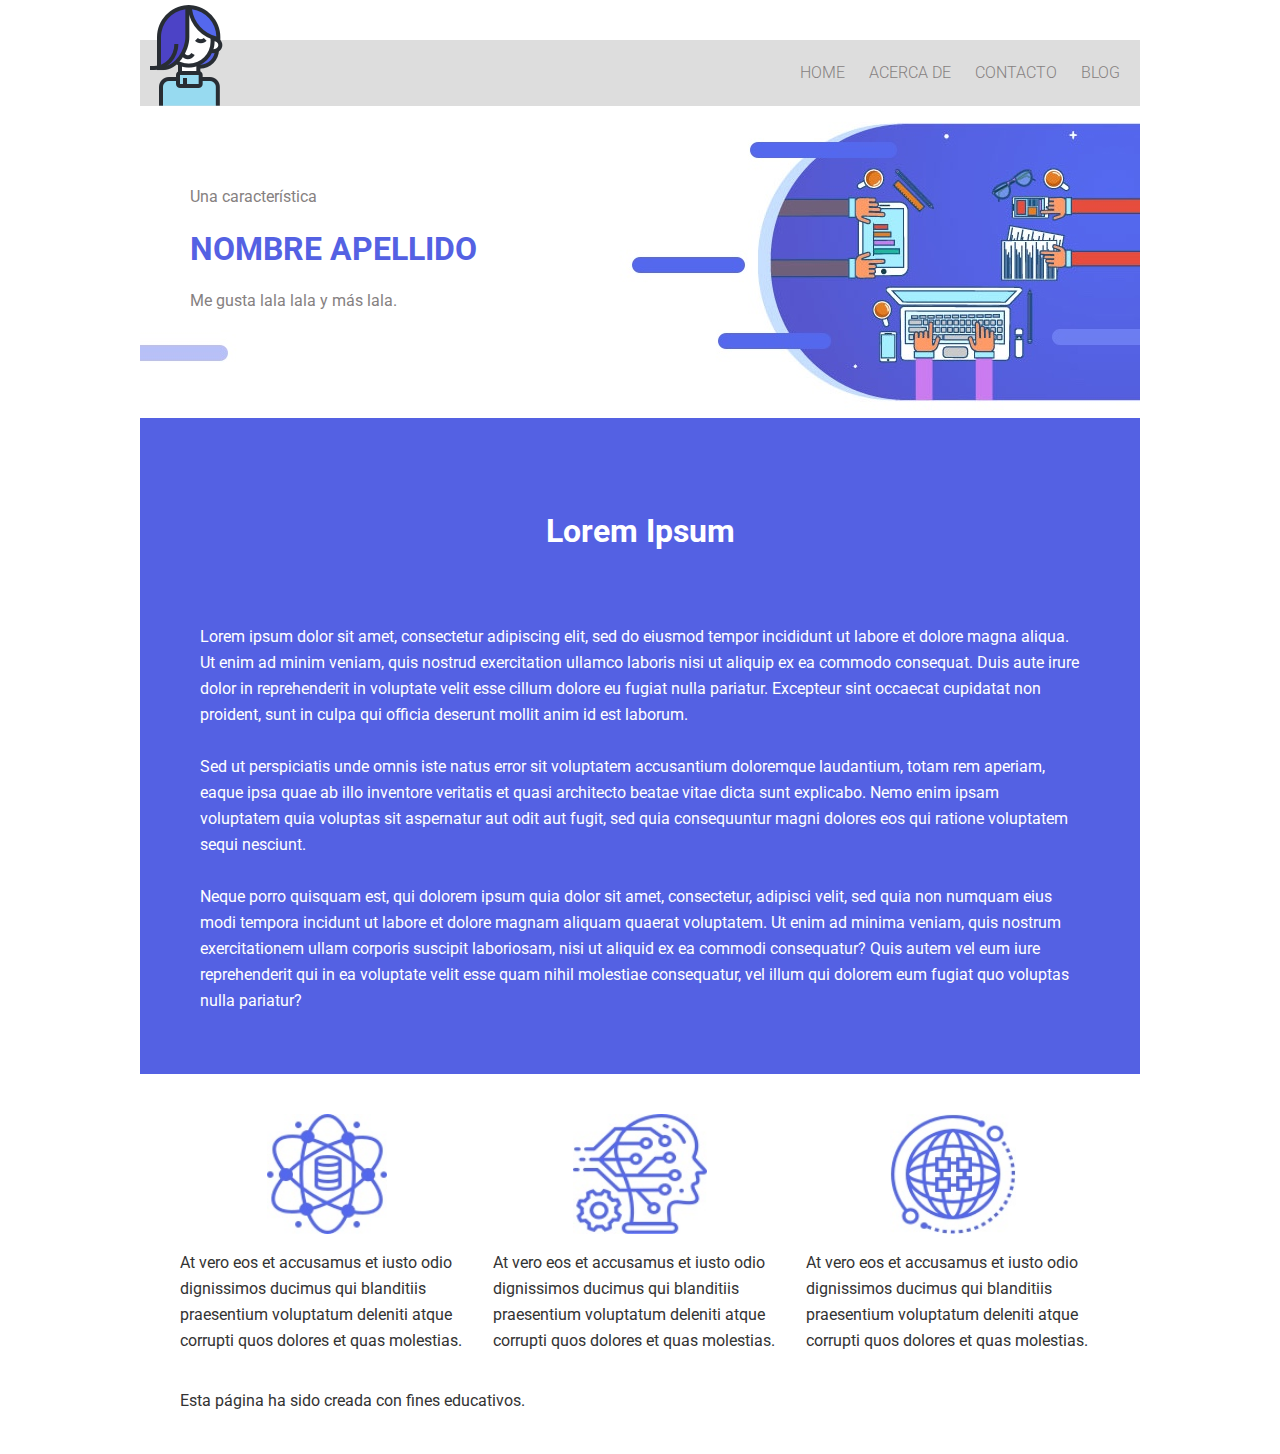
<file: one/index.html>
<!DOCTYPE html>
<html>

<head>
  <meta charset="utf-8">
  <meta name="viewport" content="width=device-width" />
  <link href="style.css" rel="stylesheet" type="text/css" />
  <title>Diseño con barra lateral</title>
</head>

<body>

  <div class="site">
    <div class="site-cabecera">
      <img id="avatar" src="img/avatar01.png" alt="avatar">
      <div class="site-navegacion">
        <ul>
          <li><a href="#">home</a></li>
          <li><a href="#">acerca de</a></li>
          <li><a href="#">contacto</a></li>
          <li><a href="#">blog</a></li>
        </ul>
      </div>
      <!-- .site-navegacion -->
    </div>
    <!-- .site-cabecera -->
    <div class="site-header">
      <div class="site-titulo">
        <p>Una característica</p>
        <h1>nombre apellido</h1>
        <p>Me gusta lala lala y más lala.</p>
      </div>
      <img src="img/fondotop01.jpg" alt="Header Image" />
    </div>

    <div class="site-contenido">
      <h1>Lorem Ipsum</h1>

      <p>Lorem ipsum dolor sit amet, consectetur adipiscing elit, sed do eiusmod tempor incididunt ut labore et dolore magna aliqua. Ut enim ad minim veniam, quis nostrud exercitation ullamco laboris nisi ut aliquip ex ea commodo consequat. Duis aute irure
        dolor in reprehenderit in voluptate velit esse cillum dolore eu fugiat nulla pariatur. Excepteur sint occaecat cupidatat non proident, sunt in culpa qui officia deserunt mollit anim id est laborum.</p>

      <p>Sed ut perspiciatis unde omnis iste natus error sit voluptatem accusantium doloremque laudantium, totam rem aperiam, eaque ipsa quae ab illo inventore veritatis et quasi architecto beatae vitae dicta sunt explicabo. Nemo enim ipsam voluptatem quia
        voluptas sit aspernatur aut odit aut fugit, sed quia consequuntur magni dolores eos qui ratione voluptatem sequi nesciunt.</p>

      <p>Neque porro quisquam est, qui dolorem ipsum quia dolor sit amet, consectetur, adipisci velit, sed quia non numquam eius modi tempora incidunt ut labore et dolore magnam aliquam quaerat voluptatem. Ut enim ad minima veniam, quis nostrum exercitationem
        ullam corporis suscipit laboriosam, nisi ut aliquid ex ea commodi consequatur? Quis autem vel eum iure reprehenderit qui in ea voluptate velit esse quam nihil molestiae consequatur, vel illum qui dolorem eum fugiat quo voluptas nulla pariatur?</p>
    </div>
    <!-- .site-contenido -->

    <div class="site-footer">
      <div class="fila">
        <div class="columna">
          <img src="img/icono01.jpg" alt="icono 1">
          <p>At vero eos et accusamus et iusto odio dignissimos ducimus qui blanditiis praesentium voluptatum deleniti atque corrupti quos dolores et quas molestias.</p>
        </div>

        <div class="columna">
          <img src="img/icono02.jpg" alt="icono 2">
          <p>At vero eos et accusamus et iusto odio dignissimos ducimus qui blanditiis praesentium voluptatum deleniti atque corrupti quos dolores et quas molestias.</p>
        </div>

        <div class="columna last">
          <img src="img/icono03.jpg" alt="icono 3">
          <p>At vero eos et accusamus et iusto odio dignissimos ducimus qui blanditiis praesentium voluptatum deleniti atque corrupti quos dolores et quas molestias.</p>
        </div>
      </div>
      <p>Esta página ha sido creada con fines educativos.</p>
    </div>
    <!-- .site-footer -->
  </div>
  <!-- .site -->

</body>

</html>
</file>
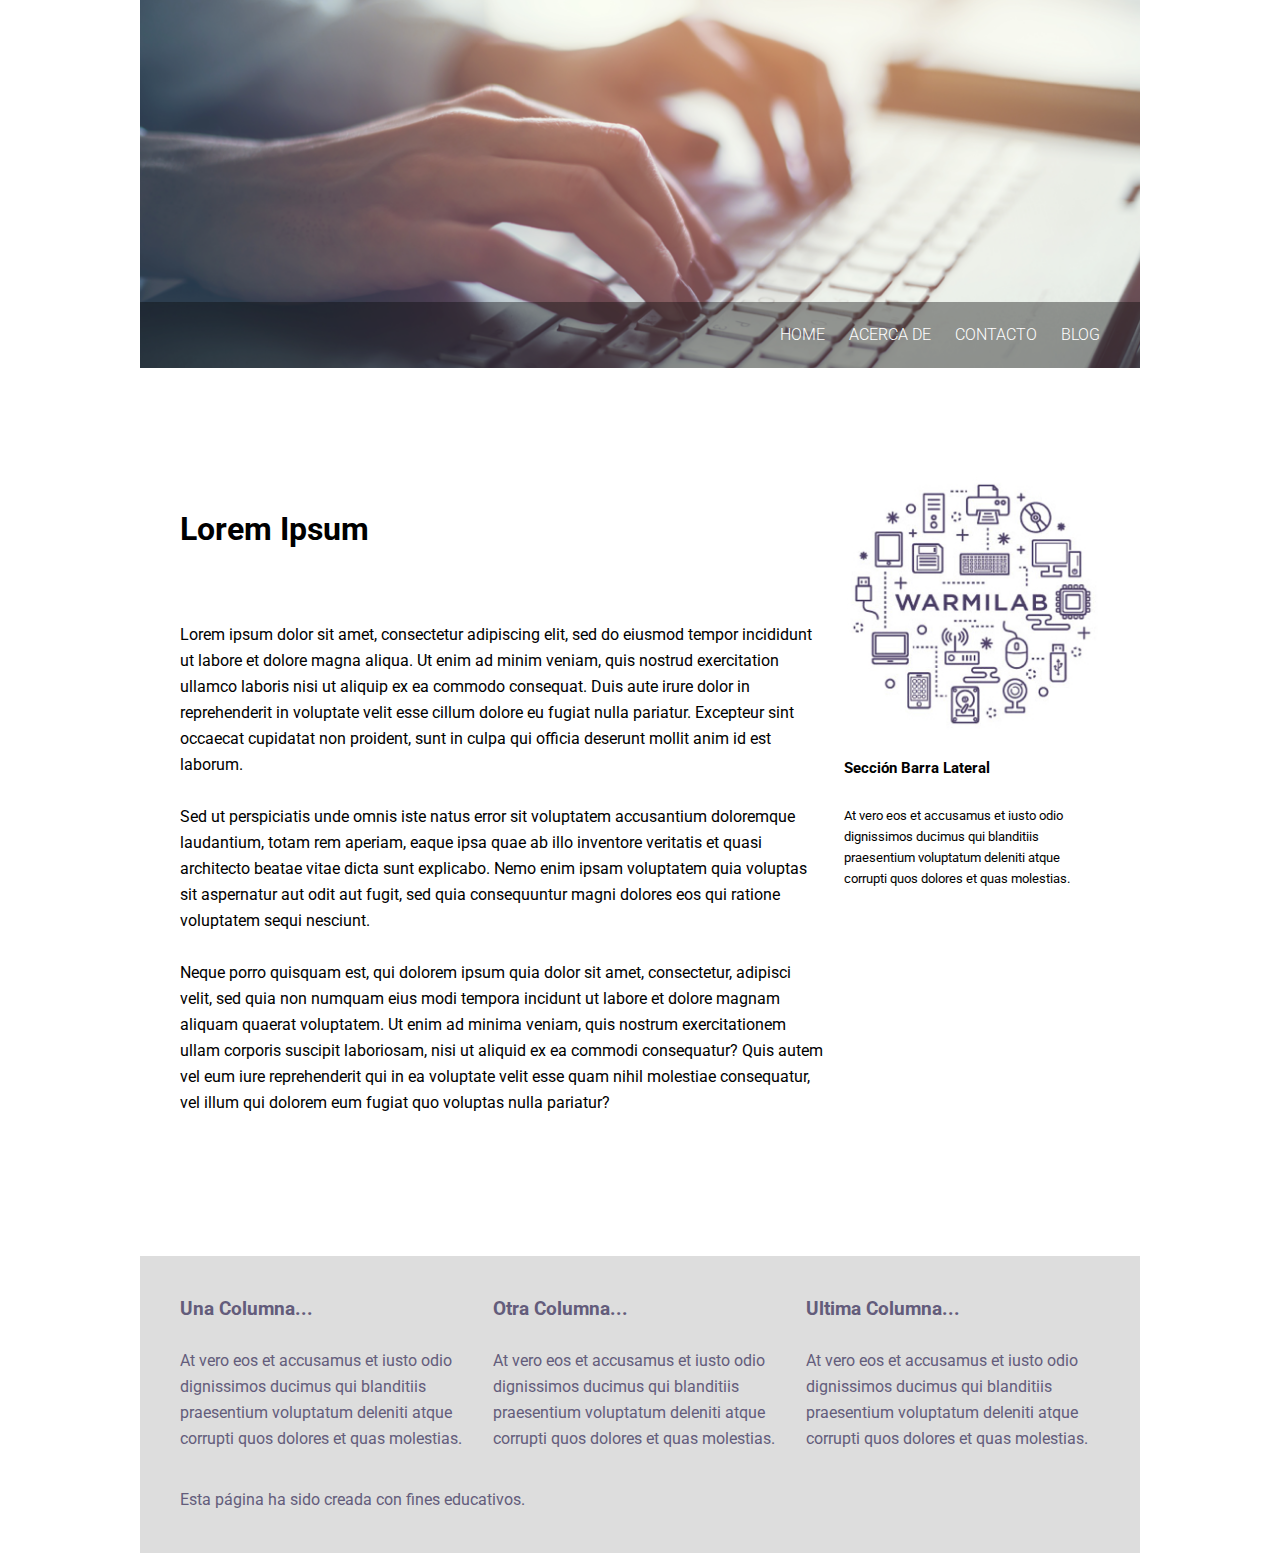
<file: three/index.html>
<!DOCTYPE html>
<html>
  <head>
    <meta charset="utf-8">
    <meta name="viewport" content="width=device-width" />
    <link href="style.css" rel="stylesheet" type="text/css" />

    <title>Diseño con barra lateral</title>
  </head>

  <body>

    <div class="site">
      <div class="site-header">
        <div class="site-cabecera">
          <div class="site-navegacion">
            <ul>
              <li><a href="#">home</a></li>
              <li><a href="#">acerca de</a></li>
              <li><a href="#">contacto</a></li>
              <li><a href="#">blog</a></li>
            </ul>
          </div><!-- .site-navegacion -->
        </div><!-- .site-cabecera -->
        <img src="img/fondotop03.png" alt="Header Image" />
      </div>

      <div class="content-wrapper">
        <div class="site-contenido">
          <h1>Lorem Ipsum</h1>

          <p>Lorem ipsum dolor sit amet, consectetur adipiscing elit, sed do eiusmod tempor incididunt ut labore et dolore magna aliqua. Ut enim ad minim veniam, quis nostrud exercitation ullamco laboris nisi ut aliquip ex ea commodo consequat. Duis aute irure dolor in reprehenderit in voluptate velit esse cillum dolore eu fugiat nulla pariatur. Excepteur sint occaecat cupidatat non proident, sunt in culpa qui officia deserunt mollit anim id est laborum.</p>

          <p>Sed ut perspiciatis unde omnis iste natus error sit voluptatem accusantium doloremque laudantium, totam rem aperiam, eaque ipsa quae ab illo inventore veritatis et quasi architecto beatae vitae dicta sunt explicabo. Nemo enim ipsam voluptatem quia voluptas sit aspernatur aut odit aut fugit, sed quia consequuntur magni dolores eos qui ratione voluptatem sequi nesciunt.</p>

          <p>Neque porro quisquam est, qui dolorem ipsum quia dolor sit amet, consectetur, adipisci velit, sed quia non numquam eius modi tempora incidunt ut labore et dolore magnam aliquam quaerat voluptatem. Ut enim ad minima veniam, quis nostrum exercitationem ullam corporis suscipit laboriosam, nisi ut aliquid ex ea commodi consequatur? Quis autem vel eum iure reprehenderit qui in ea voluptate velit esse quam nihil molestiae consequatur, vel illum qui dolorem eum fugiat quo voluptas nulla pariatur?</p>
        </div><!-- .site-contenido -->

        <div class="barra-lateral">
          <div class="widget">
            <img src="img/header-warmilab.jpg" alt="Header Image" />
          </div>

          <div class="widget">
            <h3 class="widget-cabecera">Sección Barra Lateral</h3>
            <p>At vero eos et accusamus et iusto odio dignissimos ducimus qui blanditiis praesentium voluptatum deleniti atque corrupti quos dolores et quas molestias.</p>
          </div>
        </div><!-- .sidebar -->
      </div><!-- .content-wrapper -->

      <div class="site-footer">
        <div class="fila">
          <div class="columna">
            <h3>Una Columna...</h3>
            <p>At vero eos et accusamus et iusto odio dignissimos ducimus qui blanditiis praesentium voluptatum deleniti atque corrupti quos dolores et quas molestias.</p>
          </div>

          <div class="columna">
            <h3>Otra Columna...</h3>
            <p>At vero eos et accusamus et iusto odio dignissimos ducimus qui blanditiis praesentium voluptatum deleniti atque corrupti quos dolores et quas molestias.</p>
          </div>

          <div class="columna last">
            <h3>Ultima Columna...</h3>
            <p>At vero eos et accusamus et iusto odio dignissimos ducimus qui blanditiis praesentium voluptatum deleniti atque corrupti quos dolores et quas molestias.</p>
          </div>
        </div>
        <p>Esta página ha sido creada con fines educativos.</p>
      </div><!-- .site-footer -->
    </div><!-- .site -->

  </body>
</html>
</file>
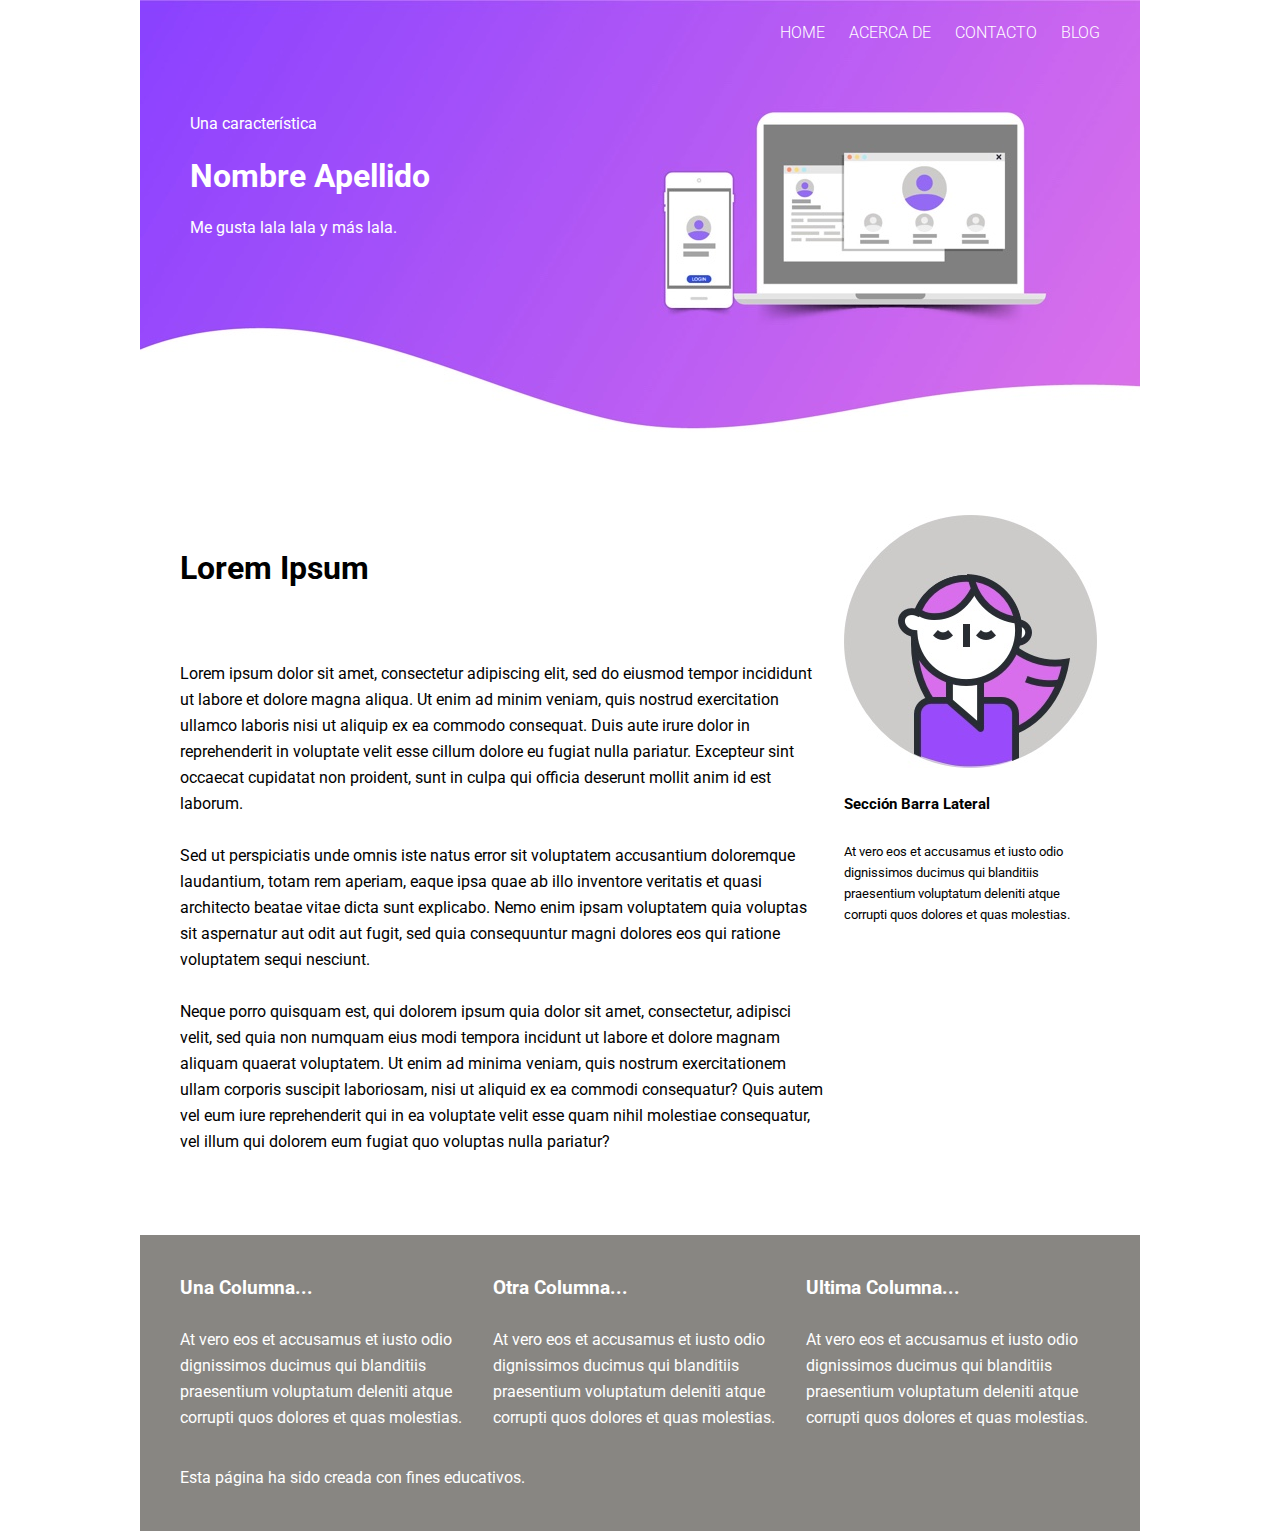
<file: two/index.html>
<!DOCTYPE html>
<html>
  <head>
    <meta charset="utf-8">
    <meta name="viewport" content="width=device-width" />
    <link href="style.css" rel="stylesheet" type="text/css" />

    <title>Diseño con barra lateral</title>
  </head>

  <body>

    <div class="site">
      <div class="site-header">
        <div class="site-cabecera">
          <div class="site-navegacion">
            <ul>
              <li><a href="#">home</a></li>
              <li><a href="#">acerca de</a></li>
              <li><a href="#">contacto</a></li>
              <li><a href="#">blog</a></li>
            </ul>
          </div><!-- .site-navegacion -->
        </div><!-- .site-cabecera -->
        <div class="site-titulo">
          <p>Una característica</p>
          <h1>nombre apellido</h1>
          <p>Me gusta lala lala y más lala.</p>
        </div>
        <img src="img/fondotop02.jpg" alt="Header Image" />
      </div>

      <div class="content-wrapper">
        <div class="site-contenido">
          <h1>Lorem Ipsum</h1>

          <p>Lorem ipsum dolor sit amet, consectetur adipiscing elit, sed do eiusmod tempor incididunt ut labore et dolore magna aliqua. Ut enim ad minim veniam, quis nostrud exercitation ullamco laboris nisi ut aliquip ex ea commodo consequat. Duis aute irure dolor in reprehenderit in voluptate velit esse cillum dolore eu fugiat nulla pariatur. Excepteur sint occaecat cupidatat non proident, sunt in culpa qui officia deserunt mollit anim id est laborum.</p>

          <p>Sed ut perspiciatis unde omnis iste natus error sit voluptatem accusantium doloremque laudantium, totam rem aperiam, eaque ipsa quae ab illo inventore veritatis et quasi architecto beatae vitae dicta sunt explicabo. Nemo enim ipsam voluptatem quia voluptas sit aspernatur aut odit aut fugit, sed quia consequuntur magni dolores eos qui ratione voluptatem sequi nesciunt.</p>

          <p>Neque porro quisquam est, qui dolorem ipsum quia dolor sit amet, consectetur, adipisci velit, sed quia non numquam eius modi tempora incidunt ut labore et dolore magnam aliquam quaerat voluptatem. Ut enim ad minima veniam, quis nostrum exercitationem ullam corporis suscipit laboriosam, nisi ut aliquid ex ea commodi consequatur? Quis autem vel eum iure reprehenderit qui in ea voluptate velit esse quam nihil molestiae consequatur, vel illum qui dolorem eum fugiat quo voluptas nulla pariatur?</p>
        </div><!-- .site-contenido -->

        <div class="barra-lateral">
          <div class="widget">
            <img src="img/avatar02.jpg" alt="Header Image" />
          </div>

          <div class="widget">
            <h3 class="widget-cabecera">Sección Barra Lateral</h3>
            <p>At vero eos et accusamus et iusto odio dignissimos ducimus qui blanditiis praesentium voluptatum deleniti atque corrupti quos dolores et quas molestias.</p>
          </div>
        </div><!-- .sidebar -->
      </div><!-- .content-wrapper -->

      <div class="site-footer">
        <div class="fila">
          <div class="columna">
            <h3>Una Columna...</h3>
            <p>At vero eos et accusamus et iusto odio dignissimos ducimus qui blanditiis praesentium voluptatum deleniti atque corrupti quos dolores et quas molestias.</p>
          </div>

          <div class="columna">
            <h3>Otra Columna...</h3>
            <p>At vero eos et accusamus et iusto odio dignissimos ducimus qui blanditiis praesentium voluptatum deleniti atque corrupti quos dolores et quas molestias.</p>
          </div>

          <div class="columna last">
            <h3>Ultima Columna...</h3>
            <p>At vero eos et accusamus et iusto odio dignissimos ducimus qui blanditiis praesentium voluptatum deleniti atque corrupti quos dolores et quas molestias.</p>
          </div>
        </div>
        <p>Esta página ha sido creada con fines educativos.</p>
      </div><!-- .site-footer -->
    </div><!-- .site -->

  </body>
</html>
</file>
<file: one/style.css>
/*
Nombre de la página: Diseño con una columna
Descripcion: Diseño de una columna para una página web.
Autor: WarmiLab

Esta página fue creada con fines educativos, para el workshop de WarmiLab.
*/

/* 1. Estructura
------------------------------*/

@import url('https://fonts.googleapis.com/css?family=Roboto:400,700');

body {
  background-color: #fff;
  font-size: 16px;
  font-family: 'Roboto';
  line-height: 26px;
  margin: 0;
  padding: 0;
}
.site {
  background-color: white;
  display: flex;
  flex-direction: column;
  max-width: 1000px;
  margin: auto;
  overflow: hidden;
}

/* 2. Elementos
------------------------------*/
img {
  max-width: 100%;
  height: auto;
}
h1, h2, h3, h4, h5, h6 {
  margin: 0 0 26px;
}
p {
  margin-bottom: 26px;
}
p:last-child {
  margin-bottom: 0;
}

/* 3. Cabecera
------------------------------*/
.site-cabecera {
  background-color: #ddd;
  display: flex;
  flex-direction: column;
  margin-top: 40px;
  padding: 20px;
  position: relative;
  text-align: center;
}

.site-cabecera #avatar {
  bottom: 0;
  left: 10px;
  position: absolute;
}

.site-header {
  position: relative;
}
.site-titulo {
  color: #868181;
  left: 5%;
  position: absolute;
  top: 20%;
}

.site-titulo h1 {
  color: #5461e3;
  text-transform: uppercase;
}

/* 4. Navegacion
------------------------------*/
.site-navegacion ul {
  list-style-type: none;
  margin: 0;
  padding: 0;
}
.site-navegacion li {
  display: inline-block;
  text-transform: uppercase;
}
.site-navegacion a {
  display: block;
  text-decoration: none;
  font-weight: 300;
  color: #868181;
  font-size: 16px;
  padding: 0 20px;
}
.site-navegacion a:hover {
  color: #333;
}

/* 5. Contenido
------------------------------*/
.site-contenido {
  background-color: #5461e3;
  color: #fff;
  padding: 60px;
}

.site-contenido h1 {
  margin: 40px 0 80px;
  text-align: center;
}

/* 6. Pie de página
------------------------------*/
.site-footer {
  background-color: #fff;
  color: #333;
  overflow: hidden;
  padding: 40px;
}

.site-footer img {
  height: 120px;
  width: auto;
}

.site-footer .columna {
  align-items: center;
  display: flex;
  flex-direction: column;
}
/* 7. Media
------------------------------*/
@media screen and (min-width: 800px) {
  /* Cabecera */
  .site-cabecera {
    flex-direction: row;
    justify-content: flex-end;
  }

  /* Navegacion */
  .site-navegacion a {
    padding: 0 0 0 20px;
  }

  /* Pie de página */
  .site-footer {
    display: flex;
    flex-direction: column;
  }
  .site-footer .fila {
    display: flex;
    flex-direction: row;
  }
  .site-footer .columna {
    padding-right: 2%;
    margin-bottom: 2%;
  }
  .site-footer .columna.last {
    padding-right: 0;
  }
}
</file>
<file: three/style.css>
/*
Nombre de la página: Diseño con barra a la derecha
Descripcion: Diseño con barra a la derecha para una página web.
Autor: WarmiLab

Esta página fue creada con fines educativos, para el workshop de WarmiLab.
*/

/* 1. Estructura
------------------------------*/

@import url('https://fonts.googleapis.com/css?family=Roboto:400,700');

body {
  background-color: #fff;
  font-size: 16px;
  font-family: 'Roboto';
  line-height: 26px;
  margin: 0;
  padding: 0;
}

.site {
  background-color: white;
  max-width: 1000px;
  margin: auto;
  overflow: hidden;
}

/* 2. Elementos
------------------------------*/
img {
  max-width: 100%;
  height: auto;
}
h1, h2, h3, h4, h5, h6 {
  margin: 0 0 26px;
}
p {
  margin-bottom: 26px;
}
p:last-child {
  margin-bottom: 0;
}

/* 3. Cabecera
------------------------------*/
.site-cabecera {
  background: rgba(10,10,10,0.4);
  bottom: 8px;
  display: flex;
  flex-direction: row;
  justify-content: flex-end;
  padding: 20px 40px;
  position: absolute;
  width: -webkit-fill-available;
}

.site-header {
  position: relative;
}

/* 4. Navegacion
------------------------------*/
.site-navegacion ul {
  list-style-type: none;
  margin: 0;
  padding: 0;
}
.site-navegacion li {
  display: inline-block;
}
.site-navegacion a {
  display: block;
  text-decoration: none;
  font-weight: 300;
  color: #fff;
  font-size: 16px;
  padding: 0 20px;
  text-transform: uppercase;
}
.site-navegacion a:hover {
  color: #4cacbe;
}

/* 5. Contenido
------------------------------*/
.content-wrapper {
  display: flex;
  flex-direction: column;
  padding: 100px 40px;
}

.site-contenido {
  padding-bottom: 40px;
  border-bottom: 1px dotted #999;
  width: 100%;
}

.site-contenido h1 {
  margin: 40px 0 80px;
}

.barra-lateral {
  padding-top: 40px;
  font-size: 13px;
  line-height: 21px;
  text-align: center;
  width: 100%;
}

.widget {
  padding-bottom: 20px;
}

/* 6. Pie de página
------------------------------*/
.site-footer {
  background-color: #ddd;
  color: #635c7b;
  overflow: hidden;
  padding: 40px;
}

/* 7. Media
------------------------------*/
@media screen and (min-width: 800px) {
  /* Navegacion */
  .site-navegacion a {
    padding: 0 0 0 20px;
  }

  .content-wrapper {
    flex-direction: row;
  }

  /* Contenido */
  .site-contenido {
    width: 70%;
    border: none;
  }
  .barra-lateral {
    width: 30%;
    padding-top: 0;
    text-align: left;
  }
  .widget {
    padding-left: 20px;
  }

  /* Pie de página */
  .site-footer {
    display: flex;
    flex-direction: column;
  }
  .site-footer .fila {
    display: flex;
    flex-direction: row;
  }
  .site-footer .columna {
    padding-right: 2%;
    margin-bottom: 2%;
  }
  .site-footer .columna.last {
    padding-right: 0;
  }
}
</file>
<file: two/style.css>
/*
Nombre de la página: Diseño con barra a la derecha
Descripcion: Diseño con barra a la derecha para una página web.
Autor: WarmiLab

Esta página fue creada con fines educativos, para el workshop de WarmiLab.
*/

/* 1. Estructura
------------------------------*/

@import url('https://fonts.googleapis.com/css?family=Roboto:400,700');

body {
  background-color: #fff;
  font-size: 16px;
  font-family: 'Roboto';
  line-height: 26px;
  margin: 0;
  padding: 0;
}

.site {
  background-color: white;
  max-width: 1000px;
  margin: auto;
  overflow: hidden;
}

/* 2. Elementos
------------------------------*/
img {
  max-width: 100%;
  height: auto;
}
h1, h2, h3, h4, h5, h6 {
  margin: 0 0 26px;
}
p {
  margin-bottom: 26px;
}
p:last-child {
  margin-bottom: 0;
}

/* 3. Cabecera
------------------------------*/
.site-cabecera {
  display: flex;
  flex-direction: column;
  padding: 20px 40px;
  position: absolute;
  right: 0;
  text-align: center;
}

.site-header {
  position: relative;
}

.site-titulo {
  color: #fff;
  left: 5%;
  position: absolute;
  top: 20%;
}

.site-titulo h1 {
  text-transform: capitalize;
}

/* 4. Navegacion
------------------------------*/
.site-navegacion ul {
  list-style-type: none;
  margin: 0;
  padding: 0;
}
.site-navegacion li {
  display: inline-block;
}
.site-navegacion a {
  display: block;
  text-decoration: none;
  font-weight: 300;
  color: #fff;
  font-size: 16px;
  padding: 0 20px;
  text-transform: uppercase;
}
.site-navegacion a:hover {
  color: #4cacbe;
}

/* 5. Contenido
------------------------------*/
.content-wrapper {
  display: flex;
  flex-direction: column;
  padding: 40px;
}

.site-contenido {
  padding-bottom: 40px;
  border-bottom: 1px dotted #999;
  width: 100%;
}

.site-contenido h1 {
  margin: 40px 0 80px;
}

.barra-lateral {
  padding-top: 40px;
  font-size: 13px;
  line-height: 21px;
  text-align: center;
  width: 100%;
}

.widget {
  padding-bottom: 20px;
}

/* 6. Pie de página
------------------------------*/
.site-footer {
  background-color: #888682;
  color: white;
  overflow: hidden;
  padding: 40px;
}

/* 7. Media
------------------------------*/
@media screen and (min-width: 800px) {
  /* Cabecera */
  .site-cabecera {
    flex-direction: row;
    justify-content: space-between;
  }
  /* Navegacion */
  .site-navegacion a {
    padding: 0 0 0 20px;
  }

  .content-wrapper {
    flex-direction: row;
  }

  /* Contenido */
  .site-contenido {
    width: 70%;
    border: none;
  }
  .barra-lateral {
    width: 30%;
    padding-top: 0;
    text-align: left;
  }
  .widget {
    padding-left: 20px;
  }

  /* Pie de página */
  .site-footer {
    display: flex;
    flex-direction: column;
  }
  .site-footer .fila {
    display: flex;
    flex-direction: row;
  }
  .site-footer .columna {
    padding-right: 2%;
    margin-bottom: 2%;
  }
  .site-footer .columna.last {
    padding-right: 0;
  }
}
</file>
